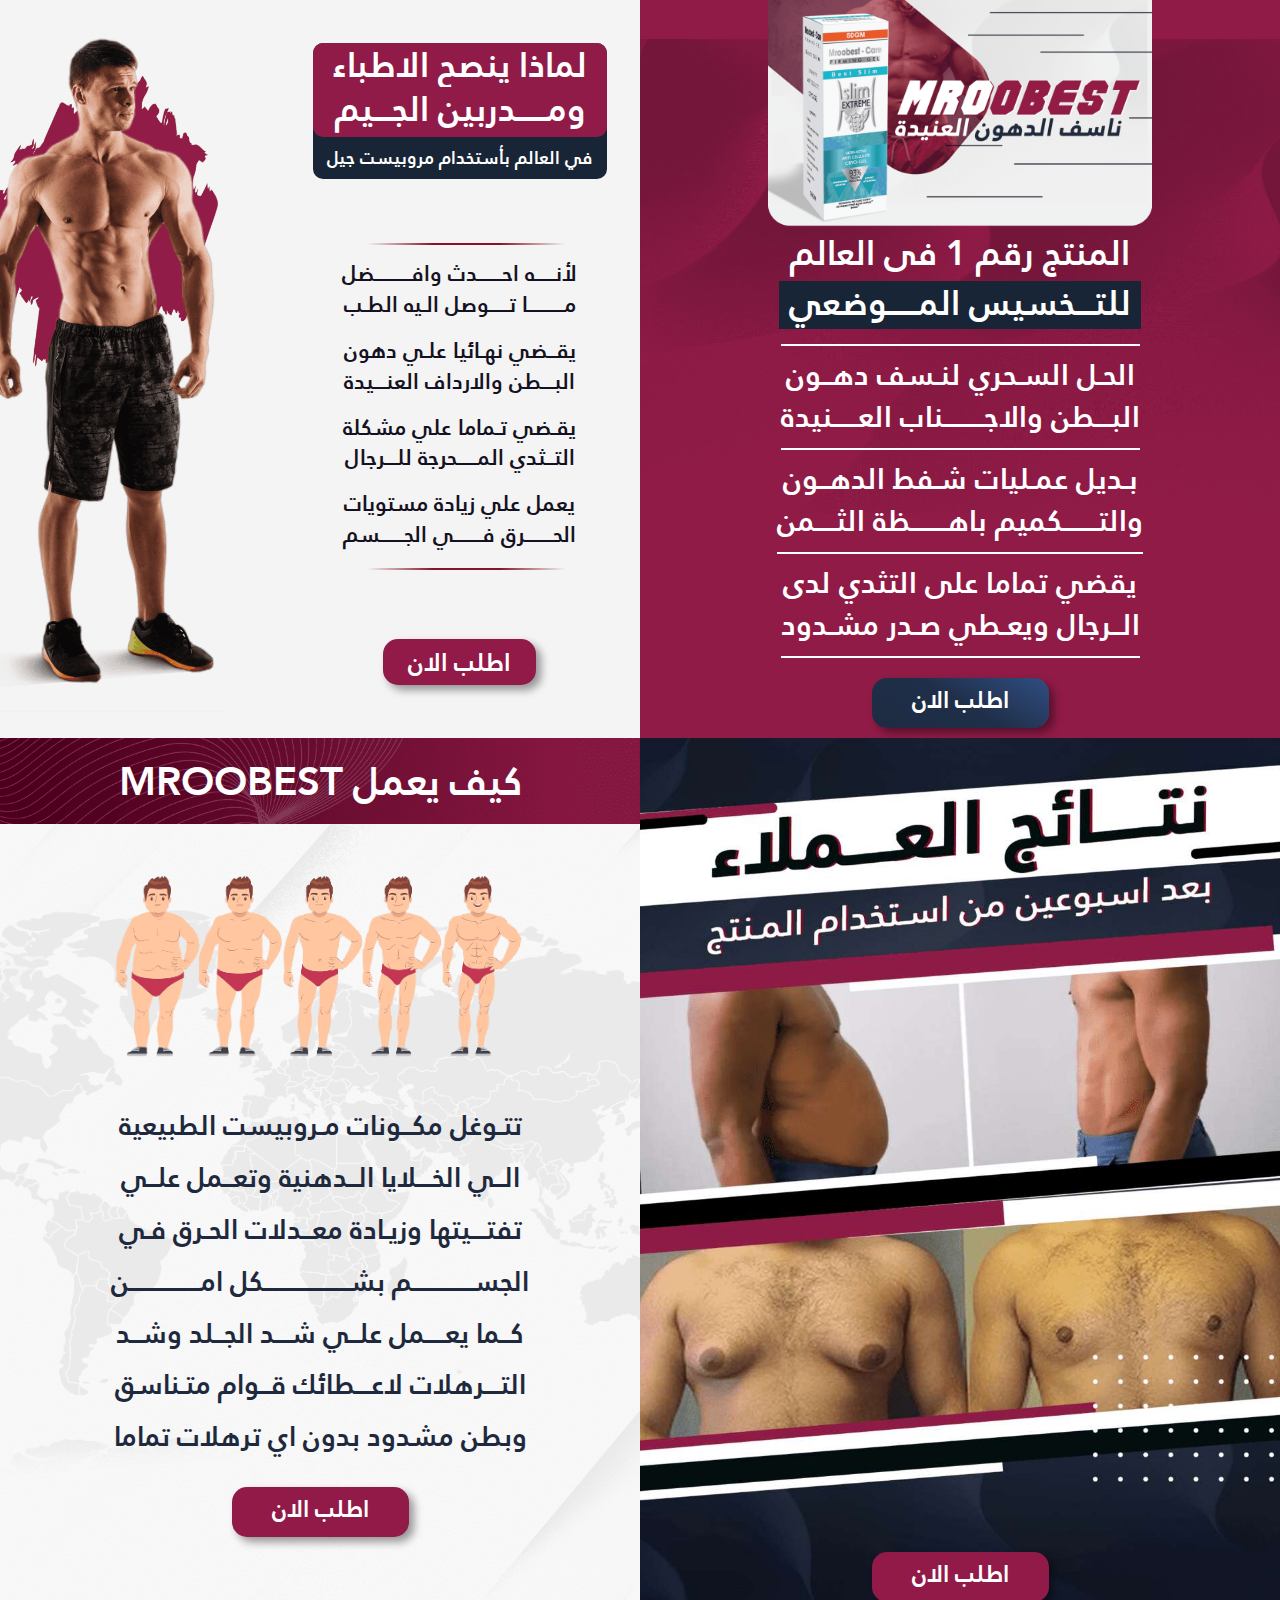
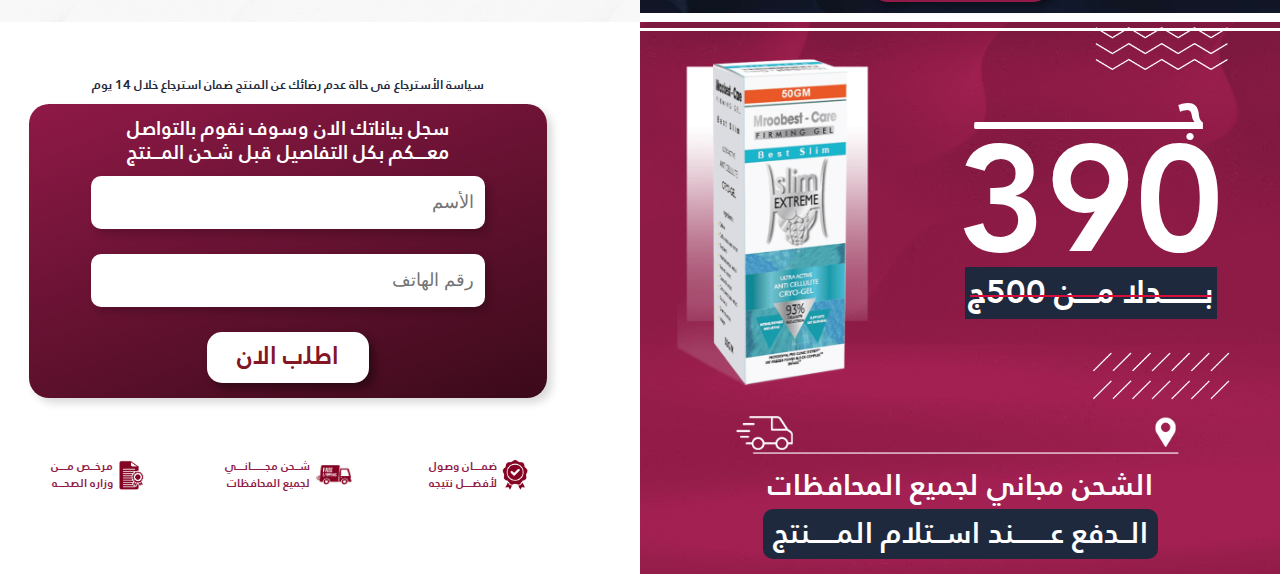
<file: index.html>
<!DOCTYPE html>
<html lang="en">
  <head>
    <meta charset="UTF-8" />
    <meta name="viewport" content="width=device-width, initial-scale=1.0" />
    <title>MROOBEST</title>

    <link rel="shortcut icon" href="img/only_product.png" type="image/x-icon" />

    <!-- File Css -->
    <link rel="stylesheet" href="css/style.css" />
  </head>

  <body>

<div class="flex_Sec">
  
  <div class="hero">
    <img src="img/top_img.png" alt="">
    <div class="div_text">
      <h3>المنتج رقم 1 فى العالم</h3>
      <h4>للتـــخسيس المـــــوضعي</h4>

      <ul>
        <li>الحـل السـحري لنـسف دهــون
          <br>البـــطن والاجــــــــناب العـــــنيدة
        </li>

        <li>بـديل عمـليات شـفط الدهــون
          <br>والتـــــــكميم باهـــــــظة الثــــمن
        </li>

        <li>يقضي تماما على التثدي لدى
          <br>الــرجال ويعـطي صـدر مشـدود
        </li>


      </ul>

      
      <div class="div-btn">
        <a href="#formsec" class="btn">اطلب الان</a>
      </div>


    </div>
  </div>

  <div class="doctor">

    <div class="div_text">
      <div class="top_text">
        <h3>لماذا ينصح الاطباء</h3>
        <h3 class="btm">ومـــــدربين الجـــيم</h3>
        <p>في العالم بأستخدام مروبيست جيل </p>
      </div>

      <ul class="content_Text">
        <li>لأنـــــه احــــــدث وافـــــــــضل
          <br>مـــــــــا تـــــوصل الـيه الطـب
        </li>

        <li>يقــضي نهـائيا علـي دهون
          <br>البـــطن والارداف العنـــيدة
        </li>

        <li>يقـضي تـماما علي مشكلة
          <br>التــثدي المـــــحرجة للـــرجال
        </li>

        <li>يعمل علي زيادة مستويات
          <br>الحـــــــرق فـــــــي الجــــــسم
        </li>
      </ul>

      <div class="div-btn">
        <a href="#formsec" class="btn">اطلب الان</a>
      </div>

    </div>

    <div class="doctor_img">
      <img src="img/doctor.png" alt="">
    </div>

  </div>
</div>

<div class="flex_Sec">
  
  <div class="result">
    <img src="img//result.jpg" alt="">

    <div class="div-btn">
      <a href="#formsec" class="btn">اطلب الان</a>
    </div>
  </div>



  <div class="how_work">
    <h3>كيف يعمل  <span>mroobest</span></h3>
    <img src="img/how_work.png" alt="">
    <p>تتـوغل مكــونات مـروبيست الطبيعية</p>
    <p>الــي الخـــلايا الــدهنية وتعــمل علــي</p>
    <p>تفتـــيتها وزيـادة معــدلات الحـرق فـي</p>
    <p>الجســــــــــــم بشـــــــــــــــــكل امــــــــــــــن </p>
    <p>كــما يعــــمل علــي شـــد الجــلد وشــد</p>
    <p>التـــرهلات لاعـــطائك قــوام متـناسق</p>
    <p>وبطن مشدود بدون اي ترهلات تماما</p>

    <div class="div-btn">
      <a href="#formsec" class="btn">اطلب الان</a>
    </div>
  </div>
</div>

    <section class="last_sec">
      <div class="flexonpc">
        <div class="div_form">

          <div class="div_bg">

            <div class="flex_price" id="formsec">

              <div class="text_price">
                <img src="img/icon2.png" alt="" />
                <div class="allprice">
                  <h4>جــــــــــــــــــــ</h4>
                  <h3>390</h3>
                  <p>بــــــــدلا مــــن 500ج</p>
                </div>
                <img src="img/icon1.png" alt="">
              </div>
  
              <div class="img_productt" id="linkbtn">
                <img class="porductt" src="img/productt.png" alt="" />
              </div>
            </div>

            <div class="delv_text">
              <img src="img/delv.png" alt="">
              <p>الشحن مجاني لجميع المحافظات</p>
              <p class="bg_red">الــدفع عـــــــند اســتلام المـــــنتج</p>
            </div>

  
           
          </div>

          <div class="div_flex">

      

            <p class="sm-p">
              سياسة الأسترجاع فى حالة عدم رضائك عن المنتج ضمان استرجاع خلال 14
              يوم
            </p>

            <form
              id="form"
              class="contactUs container-fluid text-center"
              method="POST"
              action="https://api.sheetmonkey.io/form/i2QyoSV15YwLHpBGgTXUyh"
            >
              <div class="content">
                <p class="c_red">سجل بياناتك الان وسوف نقوم بالتواصل</p>
                <p>معــــكم بكل التفاصيل قبل شـحن المـــنتج</p>
              </div>

              <div class="container" id="block4">
                <div class="f-element">
                  <input
                    type="text"
                    class="form-control custom-field"
                    name="Name"
                    id="text"
                    placeholder="الأسم"
                    required
                  />
                </div>

                <div class="f-element">
                  <input
                    class="form-control custom-field"
                    name="Number"
                    id="password"
                    type="tel"
                    maxlength="11"
                    data-label="Phone"
                    placeholder="رقم الهاتف"
                    required
                  />
                </div>

                <input type="hidden" name="Product" value="SENATOR" />
                <input type="hidden" name="Agent Code" value="m50" />

                <input id="inp_City" type="hidden" name="City" value="" />
                <div id="error"></div>

                <input
                  id="redDir"
                  type="hidden"
                  name="x-sheetmonkey-redirect"
                  value="./thanksPage.html"
                />
                <div class="div-btn">
                  <button
                    id="btnSubmit"
                    class="btn btn-block send-data"
                    type="submit"
                  >
                    <span> اﻃﻠب اﻻن </span>
                  </button>
                </div>
              </div>
            </form>

            <div class="footer">
              <div class="boxs">
                <div class="box">
                  <img class="img1" src="img/fo11.png" alt="" />
                  <div>
                    <p>ضمــــان وصول</p>
                    <p>لأفضــــل نتيجه</p>
                  </div>
                </div>
    
                <div class="box">
                  <img class="img2" src="img/fo22.png" alt="" />
                  <div>
                    <p>شــحن مجـــــــانــــي</p>
                    <p>لجميع المحافظات</p>
                  </div>
                </div>
    
                <div class="box">
                  <img class="img3" src="img/fo33.png" alt="" />
                  <div>
                    <p>مرخــص مــــن</p>
                    <p>وزاره الصحـــه</p>
                  </div>
                </div>
              </div>
            </div>


          </div>

          
        </div>

  
      </div>
    </section>

    <script>
      const Mobile_Number = document.getElementById("password");
      const form = document.getElementById("form");
      const errorElement = document.getElementById("error");

      form.addEventListener("submit", (e) => {
        let messages = [];
        var Mobile_Number_Value = Mobile_Number.value;
        var first_Three_NUM = Mobile_Number_Value.substring(0, 3);

        if (
          Mobile_Number.value.length < 11 ||
          (first_Three_NUM !== "010" &&
            first_Three_NUM !== "011" &&
            first_Three_NUM !== "012" &&
            first_Three_NUM !== "015" &&
            first_Three_NUM !== "٠١٠" &&
            first_Three_NUM !== "٠١١" &&
            first_Three_NUM !== "٠١٢" &&
            first_Three_NUM !== "٠١٥")
        ) {
          messages.push("رقم الهاتف غير صحيح !");
        }

        if (Mobile_Number.value.length > 11) {
          messages.push("رقم الهاتف غير صحيح !");
        }

        if (messages.length > 0) {
          e.preventDefault();
          errorElement.innerText = messages.join(", ");
        }
      });
    </script>

    <script>
      async function getClientLocation() {
        try {
          const response = await fetch("https://ipapi.co/json/");
          const data = await response.json();

          var inp_City = document.getElementById("inp_City");

          inp_City.value = `${data.city}`;

          console.log(inp_City);
        } catch (error) {
          console.error("Error fetching location:", error);
        }
      }

      getClientLocation();
    </script>

    <script>
      document.addEventListener("contextmenu", (event) =>
        event.preventDefault()
      );
      document.onkeydown = function (e) {
        if (
          e.key == "F12" ||
          (e.ctrlKey && e.shiftKey && e.key == "I") ||
          (e.ctrlKey && e.shiftKey && e.key == "J") ||
          (e.ctrlKey && e.key == "U")
        ) {
          return false;
        }
      };
    </script>

    <!-- js -->
    <script src="js/script.js"></script>
  </body>
</html>
</file>
<file: css/style.css>
@font-face {
  font-family: "Bold";
  src: local("Bold"), url("../fonts/Bold.ttf");
}


* {
  padding: 0;
  margin: 0;
  box-sizing: border-box;
  font-family: "Bold" ,sans-serif;
  list-style: none;
  text-decoration: none;
}

@font-face {
  font-family: "extra_bold";
  src: local("Regular"), url("../fonts/extra_bold.ttf");
}

.extra_bold{
  font-family: "extra_bold",sans-serif;
}

img {
  width: 100%;
}

html {
  scroll-behavior: smooth;
}

body {
  direction: rtl;
}

#error {
  position: relative;
  top: -10px;
  color: red;
  font-size: 14px;
}

.container {
  width: 95%;
  margin: auto;
}

.div-btn {
  text-align: center;
  padding: 5px 0 10px;
  display: flex;
  justify-content: center;
}

.div-btn .btn {
  width: 55%;
  outline: none;
    border: none;
    cursor: pointer;
    border-radius: 15px;
    background: #921A48;
    color: #fff;
    font-size: 8vw;
    font-weight: bolder;
    padding:8px;
    line-height: 1.2;
    box-shadow: 5px 5px 8px #00000065;
}




/* start hero */

.hero{
  background: url(../img/bg_hero.jpg);
  background-position: bottom;
  background-size: cover;
}
.hero .div_text{
  text-align: center;
  color: #fff;
}
.hero .div_text h3{
  font-size: 7.5vw;
  line-height: 1.4;
  margin-bottom: 3px;
  margin-top: -11px;
}
.hero .div_text h4{
  font-size: 7.5vw;
  line-height: 1.3;
  background: #182537;
  width: max-content;
  margin: 0 auto;
  padding: 0 10px 3px;
}
.hero .div_text ul li:first-child{
  border-top: 2px solid #fff;
  margin-top: 15px;
}
.hero .div_text ul li{
  padding: 8px 0 10px;
  font-size: 6.7vw;
  border-bottom: 2px solid #fff;
  width: max-content;
  margin: 0 auto;
  line-height: 1.4;
}
.hero .div-btn{
  padding-top: 10px;
}
.hero .div-btn .btn{
  background: linear-gradient(30deg, #1E2B42,#1f2f49 , #304E82);
  padding: 5px 0;
  box-shadow: 5px 5px 8px #00000065;
}
/* start doctor */

.doctor{
  display: flex;
  align-items: center;
  background: #F4F4F4;
}

.doctor .doctor_img{
  width: 45%;
}


.doctor .div_text{
  width: 54%;
  padding-right: 15px;
}

.doctor .div_text .top_text{
  background: #182537;
  color: #fff;
  text-align: center;
  border-radius: 10px;
  overflow: hidden;
}
.doctor .div_text .top_text h3{
  background: #911B48;
  font-size: 5.5vw;
  line-height: 1.3;

}
.doctor .div_text .top_text h3.btm{
  position: relative;
  top: -2px;
  border-radius: 0 0 10px 10px;
  padding-bottom: 5px;
}
.doctor .div_text .top_text p{
  font-size: 2.9vw;
  padding-bottom: 5px;
  padding-top: 2px;
}
.doctor .div_text .content_Text{
  padding-right: 5px;
  position: relative;
  padding: 15px 0 5px;
  margin-bottom: 5vw;
  margin-top: 10vw;
}

.doctor .div_text .content_Text::after,
.doctor .div_text .content_Text::before{
  content: '';
  position: absolute;
  left: 52%;
  transform: translateX(-50%);
  width: 100%;
  height: 2px;
  background: linear-gradient(to left, transparent,transparent, #841525, #841525, transparent,transparent);
}
.doctor .div_text .content_Text::after{
  top: 0;
}
.doctor .div_text .content_Text::before{
  bottom: 0;
}


.doctor .div_text .content_Text li{
  color: #141222;
  font-size: 4.5vw;
  line-height: 1.4;
  margin-bottom: 15px;
  position: relative;
  text-align: center;
}


.doctor .div_text .content_Text li::after,
.doctor .div_text .content_Text li::before{
  content: '';
  position: absolute;
  left: 50%;
  transform: translateX(-50%);
  top: 0;
}
.doctor .div_text .content_Text li::before{
  bottom: 0;
}

.doctor .div_text .div-btn .btn{
  width: auto;
  padding: 8px 25px;
  font-size: 7.5vw;
}







/* start result */

.result {
  position: relative;
}
.result .div-btn{
  position: absolute;
  bottom: 10px;
  left: 50%;
  transform: translateX(-50%);
  width: 100%;
}

.result .div-btn .btn{
  padding: 5px;
}





/* how_work */ 


.how_work{
  background: url(../img/bg_how_work.png);
  background-size: cover;
  background-position: center;
  text-align: center;
  padding-top: 15px;
}
.how_work h3{
  color: #fff;
  font-size: 8vw;
  background: url(../img/18.png);
  background-size: cover;
  background-position: center;
  padding: 6px 0;
}
.how_work h3 span{
  text-transform: uppercase;
}
.how_work img{
  width: 70%;
  margin: 10px 0 0;
}

.how_work p{
  color: #1E293D;
  font-size: 6vw;
  line-height: 1.6;

}
.how_work .div-btn{
  padding-top: 20px;
}


























/* last section */

.last_sec {
  background: #fff;
  position: relative;
}
.last_sec::after{
  content: '';
  position: absolute;
  top: 6px;
  left: 0;
  width: 100%;
  height: 3px;
  background: #fff;
}

.last_sec .div_form {
  width: 100%;
  margin: auto;
  position: relative;
  margin-bottom: 10px;
}

.last_sec .div_form .flex_price{
  display: flex;
  align-items: center;
  justify-content: space-between;
  position: relative;

}
.last_sec .flex_price .text_price{
  width: 52%;
  color: #fff;
  padding-right: 15px;
}
.last_sec .flex_price .allprice{
  text-align: center;
}
.last_sec .flex_price .text_price h4{
  font-size: 10vw;
  line-height: 0.8;
}
.last_sec .flex_price .text_price h3{
  font-size: 25.5vw;
  line-height: 0.9;

}

.last_sec .flex_price .text_price  p{
  font-size: 5.8vw;
  background: #1E293D;
  width: max-content;
  line-height: 1.5;
  margin: 0px auto;
  padding: 0 3px 2px 3px;
  margin-bottom: 30px;
  position: relative;
}

.last_sec .flex_price .text_price p::after{
  position: absolute;
  content: '';
  top: 55%;
  left: 50%;
  transform: translate(-50%,-50%);
  background: #d80d39;
  width: 96%;
  height: 2px;
}
.last_sec .flex_price .text_price img{
  width: 50%;
}



.last_sec .div_form .flex_price .img_productt{
  width: 48%;

}

.last_sec .div_bg{
  background: url(../img/bg_topform.jpg);
  background-size: cover;
  background-position: center;
}

.last_sec .delv_text{
  padding: 5px 0 10px;
  position: relative;
  margin-bottom: 5px;
  text-align: center;
}
.last_sec .delv_text img{
  width: 86%;
  margin: 0 auto;
  margin-top: -8px;
}

.last_sec .delv_text p{
  color: #fff;
  font-size: 6.5vw;
  line-height: 1.6;
  margin-top: -10px;
}
.last_sec .delv_text p.bg_red{
  background: #1E293D;
  padding:0 10px 2px 10px;
  border-radius: 10px;
  width: max-content;
  margin: auto;
}



.last_sec .sm-p {
  font-size: 2.2vw;
  text-align: center;
  width: 95%;
  margin: auto;
  line-height: 1.5;
  font-weight: 600;
  color: #1E293D;
  margin-top: 0px;
}



.last_sec .div_form form {
  background: linear-gradient(-20deg , #3b0a1a,#8F1947);
  box-shadow: 5px 5px 8px #00000027;
  text-align: center;
  width: 95%;
  margin: 3px auto 0;
  border-radius: 20px;
  overflow: hidden;
}
.last_sec .div_form .content{
  padding: 12px 0;
}
.last_sec .div_form .content p {
  font-size: 5vw;
  line-height: 1.2;
  color: #fff;
  font-weight: 500;
}
.last_sec .div_form .content p.c_red{
  color: #fff;
}

.last_sec .div_form form input {
  width: 95%;
  padding: 15px 10px;
  font-size: 18px;
  box-shadow: 5px 5px 8px #00000031;
  outline: none;
  margin-bottom: 12px;
  text-align: right;
  font-family: sans-serif;
  border-radius: 10px;
  border: 1px solid transparent;

}

.last_sec .div_form form input:focus {
  border: 1px solid #855AA5;
}

.last_sec form .div-btn {
  padding: 0 0 15px;
}

.last_sec form .div-btn .btn {
  outline: none;
  border: none;
  cursor: pointer;
  background: #fff;
  color: #841525;
  font-size: 7vw;
  font-weight: bolder;
}

.last_sec .footer .boxs {
  display: flex;
  align-items: center;
  justify-content: space-between;
  width: 94%;
  margin: auto;
  position: relative;
  padding-bottom: 20px;
  padding-top: 10px;
}


.last_sec .footer .boxs .box{
  display: flex;
  justify-content: center;
  align-items: center;
  gap: 5px;
  width: 33.3%;
  position: relative;;
}


.last_sec .footer .boxs .box img{
  height: 22px;
  width: auto;
}
.last_sec .footer .boxs .box .img2{
  height: 20px;
}
.last_sec .footer .boxs .box p{
  font-size: 2.2vw;
  line-height: 1.5;
  color: #911B48;
}


@media (min-width:600px) {

  .div-btn .btn{
    width: max-content;
    padding: 8px 40px 13px;
    font-size: 25px;
  }
  .result .div-btn .btn{
    padding: 8px 40px 13px;
  }
  .doctor .div_text .top_text{
    width: max-content;
    margin: 0 auto;
  }
  .doctor .div_text .top_text h3{
    font-size: 35px;
    padding: 0 20px;
  }
  .doctor .div_text .content_Text{
    margin: 5vw 0 5vw;
  }
  .doctor .div_text .top_text p{
    font-size: 18px;
  }
  .hero{
    text-align: center;
  }
  .hero img{
    width: 60%;
  }

  .hero .div_text h3{
    font-size: 35px;
  }
  .hero .div_text h4{
    font-size: 35px;
  }

  .hero .div_text ul li{
    font-size: 30px;
  }
  .hero .div-btn {
    margin-top: 10px;
  }
  .hero .div-btn .btn{
    padding: 8px 40px 13px;
  }




  .doctor{
    justify-content: space-between;
  }
  .doctor .doctor_img{
    width: 35%;
  }

  .doctor .div_text .content_Text li{
    font-size: 28px;
  }

  .doctor .div_text .div-btn .btn{
    font-size: 25px;
  }







  .how_work h3{
    font-size: 40px;
  }
  .how_work img{
    width: 50%;
  }
  .how_work p{
    font-size: 28px;
  }
  .last_sec .div_form .flex_price{
    width: 90%;
    margin: 0 auto;
  }
  .last_sec .delv_text img{
    width: 70%;
  }

  .last_sec .flex_price .text_price h3{
    font-size: 150px;
  }

  .last_sec .flex_price .text_price h4{
    font-size: 60px;
  }
  .last_sec .flex_price .text_price p{
    font-size: 33px;
  }



.last_sec .delv_text p{
  font-size: 35px;
}

  .last_sec .div_form .flex_price .img_productt{
    width: 250px;
  }

  .last_sec .div_form .flex_price{
    justify-content: space-between;
  }

  .last_sec .div_form .content p{
    font-size: 20px;
  }
  .last_sec .div_form form{
    width: 70%;
  }
  .last_sec .sm-p{
    font-size: 15px;
  }
  .last_sec form .div-btn .btn{
    font-size: 25px;

  }

  .last_sec .delv_text::after, .last_sec .delv_text::before{
    background: linear-gradient(to left , transparent ,transparent, #113543, #113543 , transparent,transparent);
  }
  .last_sec form .div-btn{
    width: 50%;
    margin-inline: auto;
  }


  .last_sec .div_form form input{
    width: 80%;
  }

  .last_sec .footer .boxs{
    width: 80%;
  }

}


@media (min-width:1000px) {
  .div-btn .btn{
    font-size: 24px;
  }

  .flex_Sec{
    display: flex;
  }

  .flex_Sec .hero{
    width: 50%;
  }
  .flex_Sec .doctor{
    width: 50%;
  }

  .doctor .div_text .content_Text li{
    font-size: 22px;
  }

  .result{
    width: 50%;
  }

  .how_work{
    width: 50%;
    padding-top: 0;
  }





































  .last_sec{
    width: 100%;

  }
  .last_sec .delv_text p{
    font-size: 30px;
  }

  .last_sec .delv_text::after, .last_sec .delv_text::before{
    background: linear-gradient(to left , transparent , #113543, #113543 , transparent);
  }
  .last_sec .delv_text::after{
    display: none;
  }

  .last_sec .div_form{
    display: flex;
    justify-content: space-between;
    align-items: center;
  }

  .last_sec .div_form .div_flex{
    width: 45%;
  }

  .last_sec .div_bg{
    width: 50%;
  }
  .last_sec form .div-btn .btn{
    width: max-content;
    padding-inline: 30px;
  }

  .last_sec .sm-p{
    font-size: 1vw;
    margin-bottom: 10px;
  }
  .last_sec .footer .boxs .box p{
    line-height: 1.4;
    font-size: 12px;
  }
  .last_sec .div_form .flex_price .img_productt{
    margin-top: 0;
  }

  .last_sec .div_form form input{
    margin-bottom: 25px;
  }



  .last_sec .div_form form{
    width: 90%;
  }


  .last_sec .div_form .flex_price .img_productt{
    width: 200px;
  }









  .footer{
    width: 100%;
    margin: auto;
  }
  .last_sec .footer .boxs{
    justify-content: center;
    width: 100%;
  }
  .last_sec .footer .boxs .box{
    background: #fff;
    width: max-content;
    border-radius: 10px;
    padding: 10px;
    width: 33%;
    
  }

  .last_sec .footer .boxs .box img{
    height: 30px;
  }

  .hero .top_text{
    padding-bottom: 60px;
  }

  .how_work h3{
    margin-bottom: 10px;
  }
  .how_work img{
    margin-bottom: 10px;
  }
  .how_work img{
    width: 65%;
  }
  .how_work p{
    margin-bottom: 0px;
  }
}
@media (min-width:1100px) {
  .how_work p{
    margin-bottom: 5px;
  }
  .footer{
    margin-top: 20px;
  }
}
@media (min-width:1200px){
  .how_work h3{
    margin-bottom: 30px;
  }
  .how_work img{
    margin-bottom: 30px;
  }
  .how_work p{
    margin-bottom: 7px;
  }
  .footer{
    margin-top: 40px;
  }
}

@media (min-width:1300px) {

  .how_work p{
    margin-bottom: 10px;
  }
  .how_work img{
    margin-bottom: 40px;
  }
  

  .last_sec .div_form form{
    width: 500px;
  }

  .last_sec .div_form .flex_price .img_productt{
    width: 210px;
    margin-left: 60px;
  }
  
}



/* Thanks Page */
body.thanks_page_page{
  background: url(../img/thanks_bg.jpg);
  background-size: cover;
  background-position: center;
  min-height: 100vh;
}
.thanks_page{
  text-align: center;

  padding-top: 30px;
}

.thanks_page h3{
  font-size: 22px;
  margin: 0;
  color: #fff;
}
.thanks_page p{
  font-size: 14px;
  margin-bottom: 5px;
  color: #dad6d6;
}
.thanks_page a{
  display: block;
  padding: 5px 30px;
  font-size: 20px;
  color: #fff;
  background: #1F2A3E;
  width: max-content;
  border-radius: 10px;
  margin: 0 auto 20px;
}

.thanks_page .text img{
  width: 70px;
}
@media (min-width:1000px) {
  .thanks_page p{
    font-size: 18px;
    margin-bottom: 25px;
  }
  .thanks_page h3{
    font-size: 25px;
    margin: 00px 0 8px;
  }
  .thanks_page .text img{
    width: 100px;
  }
}

@media (min-width:500px) {
  body.thanks_page_page{
    background: linear-gradient(#00000068,#00000068),url(../img/lion.jpg);
    background-size: cover;
    background-position: center;
    min-height: 100vh;
  }
}
</file>
